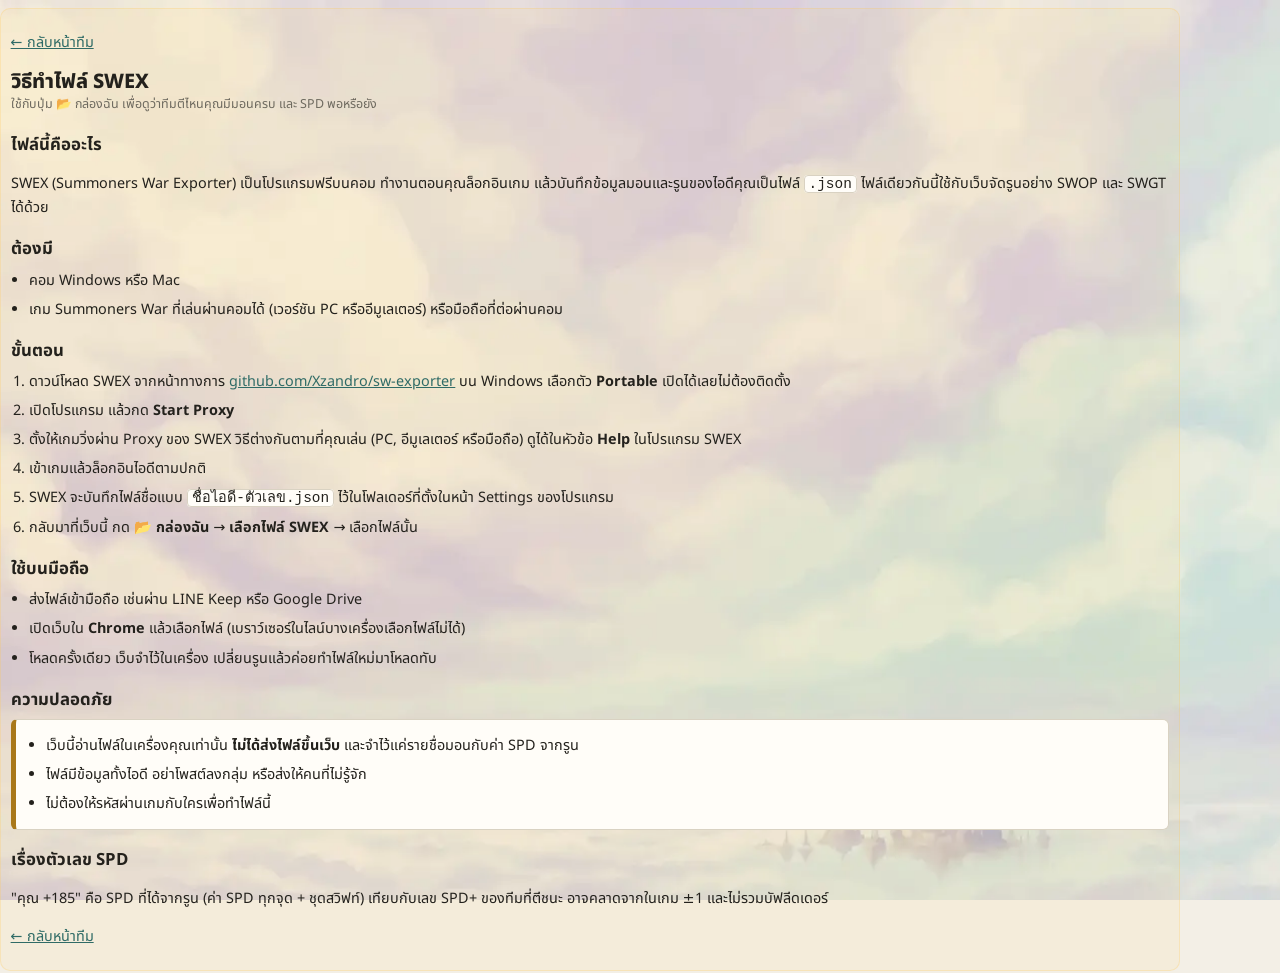
<file: guide.html>
<!DOCTYPE html>
<html lang="th">
<head>
<meta charset="utf-8">
<meta name="viewport" content="width=device-width, initial-scale=1, viewport-fit=cover">
<title>วิธีทำไฟล์ SWEX · ทีมสงครามแห่งการยึดครอง</title>
<meta name="theme-color" content="#2f6b66">
<link rel="icon" href="icons/icon-192.png" type="image/png">
<link rel="preconnect" href="https://fonts.googleapis.com">
<link rel="preconnect" href="https://fonts.gstatic.com" crossorigin>
<link rel="stylesheet" href="https://fonts.googleapis.com/css2?family=Noto+Sans+Thai:wght@400;600;800&display=swap">
<link rel="stylesheet" href="style.css?v=20261123214645">
<style>
  .guide h2{font-size:1.05rem;margin:18px 0 6px}
  .guide ol,.guide ul{padding-left:1.3em;margin:6px 0}
  .guide li{margin:6px 0;line-height:1.6}
  .guide p{line-height:1.6}
  .guide a{color:var(--accent)}
  .guide code{background:var(--card);border:1px solid var(--line);border-radius:4px;padding:0 4px}
  .guide .warn{background:var(--card);border:1px solid var(--line);border-left:5px solid var(--gold);border-radius:6px;padding:8px 12px}
</style>
</head>
<body>
<main class="guide">
  <p><a href="./">← กลับหน้าทีม</a></p>
  <h1>วิธีทำไฟล์ SWEX</h1>
  <p class="sub">ใช้กับปุ่ม 📂 กล่องฉัน เพื่อดูว่าทีมตีไหนคุณมีมอนครบ และ SPD พอหรือยัง</p>

  <h2>ไฟล์นี้คืออะไร</h2>
  <p>SWEX (Summoners War Exporter) เป็นโปรแกรมฟรีบนคอม ทำงานตอนคุณล็อกอินเกม แล้วบันทึกข้อมูลมอนและรูนของไอดีคุณเป็นไฟล์ <code>.json</code> ไฟล์เดียวกันนี้ใช้กับเว็บจัดรูนอย่าง SWOP และ SWGT ได้ด้วย</p>

  <h2>ต้องมี</h2>
  <ul>
    <li>คอม Windows หรือ Mac</li>
    <li>เกม Summoners War ที่เล่นผ่านคอมได้ (เวอร์ชัน PC หรืออีมูเลเตอร์) หรือมือถือที่ต่อผ่านคอม</li>
  </ul>

  <h2>ขั้นตอน</h2>
  <ol>
    <li>ดาวน์โหลด SWEX จากหน้าทางการ <a href="https://github.com/Xzandro/sw-exporter/releases/latest" target="_blank" rel="noopener">github.com/Xzandro/sw-exporter</a> บน Windows เลือกตัว <b>Portable</b> เปิดได้เลยไม่ต้องติดตั้ง</li>
    <li>เปิดโปรแกรม แล้วกด <b>Start Proxy</b></li>
    <li>ตั้งให้เกมวิ่งผ่าน Proxy ของ SWEX วิธีต่างกันตามที่คุณเล่น (PC, อีมูเลเตอร์ หรือมือถือ) ดูได้ในหัวข้อ <b>Help</b> ในโปรแกรม SWEX</li>
    <li>เข้าเกมแล้วล็อกอินไอดีตามปกติ</li>
    <li>SWEX จะบันทึกไฟล์ชื่อแบบ <code>ชื่อไอดี-ตัวเลข.json</code> ไว้ในโฟลเดอร์ที่ตั้งในหน้า Settings ของโปรแกรม</li>
    <li>กลับมาที่เว็บนี้ กด <b>📂 กล่องฉัน</b> → <b>เลือกไฟล์ SWEX</b> → เลือกไฟล์นั้น</li>
  </ol>

  <h2>ใช้บนมือถือ</h2>
  <ul>
    <li>ส่งไฟล์เข้ามือถือ เช่นผ่าน LINE Keep หรือ Google Drive</li>
    <li>เปิดเว็บใน <b>Chrome</b> แล้วเลือกไฟล์ (เบราว์เซอร์ในไลน์บางเครื่องเลือกไฟล์ไม่ได้)</li>
    <li>โหลดครั้งเดียว เว็บจำไว้ในเครื่อง เปลี่ยนรูนแล้วค่อยทำไฟล์ใหม่มาโหลดทับ</li>
  </ul>

  <h2>ความปลอดภัย</h2>
  <div class="warn">
    <ul>
      <li>เว็บนี้อ่านไฟล์ในเครื่องคุณเท่านั้น <b>ไม่ได้ส่งไฟล์ขึ้นเว็บ</b> และจำไว้แค่รายชื่อมอนกับค่า SPD จากรูน</li>
      <li>ไฟล์มีข้อมูลทั้งไอดี อย่าโพสต์ลงกลุ่ม หรือส่งให้คนที่ไม่รู้จัก</li>
      <li>ไม่ต้องให้รหัสผ่านเกมกับใครเพื่อทำไฟล์นี้</li>
    </ul>
  </div>

  <h2>เรื่องตัวเลข SPD</h2>
  <p>"คุณ +185" คือ SPD ที่ได้จากรูน (ค่า SPD ทุกจุด + ชุดสวิฟท์) เทียบกับเลข SPD+ ของทีมที่ตีชนะ อาจคลาดจากในเกม ±1 และไม่รวมบัฟลีดเดอร์</p>
  <p><a href="./">← กลับหน้าทีม</a></p>
</main>
</body>
</html>
</file>
<file: style.css>
:root{--bg:#f3efe6;--card:#fffdf8;--ink:#23211c;--mute:#6e6a5f;--line:#d9d2c2;--accent:#2f6b66;--fill:#2f6b66;--gold:#a9781a;--soft:#f6f1e6;
--water:#2f6fb5;--fire:#c4452b;--wind:#b08a1d;--light:#8a8f98;--dark:#6a3f9a;--tap:40px;color-scheme:light dark}
@media (prefers-color-scheme:dark){:root{--bg:#14161d;--card:#1d212b;--ink:#ece8dc;--mute:#9a97a0;--line:#323847;--accent:#7cc4ba;--fill:#3a827b;--gold:#e0b04a;--soft:#232836}}
*{box-sizing:border-box}
html{scroll-padding-top:64px}
body{margin:0;background:var(--bg);color:var(--ink);font-family:"Noto Sans Thai",system-ui,sans-serif;line-height:1.5;
padding:0 env(safe-area-inset-right,0) env(safe-area-inset-bottom,0) env(safe-area-inset-left,0)}
main{max-width:760px;margin:0 auto;padding:calc(12px + env(safe-area-inset-top,0)) 14px 48px}
button,input,select{font:inherit;color:inherit}
button:focus-visible,input:focus-visible,select:focus-visible,a:focus-visible{outline:3px solid var(--gold);outline-offset:2px}

/* header */
.hdr{display:flex;align-items:center;gap:10px;margin-bottom:8px}
.hdr-text{flex:1;min-width:0}
h1{font-size:1.25rem;font-weight:800;margin:0;line-height:1.3}
.sub{color:var(--mute);font-size:.78rem;margin:0}
#updated{white-space:nowrap}
.submit{flex:none;display:inline-flex;align-items:center;min-height:var(--tap);padding:0 12px;border-radius:8px;background:var(--fill);color:#fff;font-weight:700;font-size:.88rem;text-decoration:none;white-space:nowrap}

/* sticky tabs */
.sticky{position:sticky;top:0;z-index:5;background:var(--bg);margin:0 -14px 8px;padding:calc(6px + env(safe-area-inset-top,0)) 14px 6px}
.tabs{display:flex;border:1px solid var(--line);border-radius:8px;overflow:hidden;background:var(--card)}
.tabs button{flex:1;border:0;background:none;font-weight:700;min-height:44px;padding:0 14px;cursor:pointer;color:var(--mute)}
.tabs button[aria-pressed="true"]{background:var(--fill);color:#fff}

/* search + picker */
.search-row{display:flex;gap:8px;margin-bottom:8px}
input[type=search]{width:100%;min-height:var(--tap);padding:8px 10px;border:1px solid var(--line);border-radius:8px;background:var(--card)}
.pick-toggle{flex:none;min-height:var(--tap);padding:0 12px;border:1px solid var(--line);border-radius:8px;background:var(--card);font-weight:600;cursor:pointer;white-space:nowrap}
.pick-toggle[aria-expanded="true"]{border-color:var(--accent);color:var(--accent)}
.picker{background:var(--card);border:1px solid var(--line);border-radius:8px;margin-bottom:8px}
.picker[hidden]{display:none}
.pick-tools{display:flex;gap:8px;padding:10px 10px 0}
.pick-tools input{flex:1}
.hint{font-size:.75rem;color:var(--mute);margin:6px 10px}
.pick-grid{display:grid;grid-template-columns:repeat(auto-fill,minmax(64px,1fr));gap:6px;max-height:300px;overflow:auto;padding:4px 10px 10px;overscroll-behavior:contain}
.pick-grid button{border:2px solid transparent;border-radius:8px;background:none;padding:3px 2px;font-size:.62rem;line-height:1.2;cursor:pointer;text-align:center;min-height:64px}
.pick-grid button[aria-pressed="true"]{border-color:var(--accent);background:var(--soft)}
.pick-grid img{width:44px;height:44px;border-radius:6px;display:block;margin:0 auto 2px;border:2px solid var(--c,var(--line))}
.results-btn{display:block;width:calc(100% - 20px);margin:0 10px 10px;min-height:44px;border:0;border-radius:8px;background:var(--fill);color:#fff;font-weight:700;cursor:pointer}
.link-btn{border:0;background:none;color:var(--accent);cursor:pointer;min-height:var(--tap);padding:0 8px;font-size:.88rem}
.chips{display:flex;flex-wrap:wrap;gap:6px;margin-bottom:8px;align-items:center}
.chips:empty{display:none}
.chip{display:inline-flex;align-items:center;gap:2px;border:1px solid var(--accent);color:var(--accent);border-radius:99px;padding:0 2px 0 12px;font-size:.85rem;background:var(--card);min-height:36px}
.chip button{border:0;background:none;color:inherit;cursor:pointer;font-size:1.1rem;line-height:1;width:32px;height:32px}

/* filters: one row, scrolls sideways on small screens */
.filter-row{display:flex;align-items:center;gap:6px;overflow-x:auto;scrollbar-width:none;margin:0 -14px 4px;padding:2px 14px 6px;-webkit-overflow-scrolling:touch}
.filter-row::-webkit-scrollbar{display:none}
.els{display:flex;gap:6px;flex:none}
.els button{flex:none;font-size:.85rem;min-height:var(--tap);padding:0 14px;border-radius:99px;border:1px solid var(--line);background:var(--card);cursor:pointer;white-space:nowrap}
.els button[aria-pressed="true"]{border-color:var(--accent);color:var(--accent);font-weight:700}
.els.small{flex-wrap:wrap;padding:8px 10px 0}
.els.small button{min-height:36px;padding:0 12px;font-size:.8rem}
.divider{flex:none;width:1px;height:24px;background:var(--line)}
.seg{flex:none;display:inline-flex;border:1px solid var(--line);border-radius:99px;overflow:hidden;background:var(--card)}
.seg button{border:0;background:none;min-height:var(--tap);padding:0 12px;font-size:.82rem;cursor:pointer;color:var(--mute);white-space:nowrap}
.seg button[aria-pressed="true"]{background:var(--fill);color:#fff;font-weight:700}
#season{flex:none;min-height:var(--tap);padding:0 10px;border:1px solid var(--line);border-radius:99px;background:var(--card);font-size:.82rem}

.cnt{font-size:.78rem;color:var(--mute);margin:4px 0 8px}
.sec{font-size:.9rem;margin:14px 0 8px;color:var(--mute);font-weight:700;border-bottom:1px solid var(--line);padding-bottom:4px}
.sec:first-child{margin-top:2px}

/* team cards */
.team{background:var(--card);border:1px solid var(--line);border-left:5px solid var(--line);border-radius:6px;margin-bottom:8px}
.team.has{border-left-color:var(--accent)}
.team.flash{animation:flash 1.6s ease-out}
@keyframes flash{0%{box-shadow:0 0 0 3px var(--gold)}100%{box-shadow:0 0 0 0 transparent}}
.head{display:flex;align-items:center;gap:10px;width:100%;border:0;background:none;padding:8px 10px;text-align:left;min-height:72px}
button.head{cursor:pointer}
.rk{width:2.4em;text-align:right;font-weight:800;color:var(--mute);flex:none}
.rk.g{font-size:.7rem;color:var(--accent);line-height:1.2}
button.head .rk::after{content:"▸";display:block;font-size:.8rem;color:var(--accent)}
button.head[aria-expanded="true"] .rk::after{content:"▾"}
.mons{display:flex;gap:6px;flex:1;min-width:0}
.m{width:56px;text-align:center;font-size:.68rem;line-height:1.2;flex:none;overflow-wrap:anywhere}
.m img{width:52px;height:52px;border-radius:7px;display:block;margin:0 auto 2px;border:2px solid var(--c,var(--line));background:var(--soft)}
.m small{display:block;font-size:.56rem;color:var(--mute)}
.spd-tag{display:block;font-size:.62rem;font-weight:700;color:var(--gold)}
.badges{display:flex;flex-direction:column;align-items:flex-end;gap:4px;flex:none}
.tag{font-size:.7rem;color:var(--accent);border:1px solid var(--accent);border-radius:99px;padding:1px 8px;white-space:nowrap}
.new{font-size:.65rem;font-weight:700;color:#fff;background:var(--gold);border-radius:99px;padding:0 7px}
.det{border-top:1px dashed var(--line);padding:8px 10px 10px}
.det h3{font-size:.9rem;margin:4px 0 6px;color:var(--accent)}
.mu{border:1px solid var(--line);border-radius:8px;padding:8px;margin-bottom:8px;background:var(--soft)}
.mu-top{display:flex;align-items:center;gap:10px}
.mu-meta{font-size:.72rem;color:var(--mute);display:flex;flex-direction:column;align-items:flex-end;gap:4px;flex:none;text-align:right}
.mu-meta .rkb{font-weight:700;color:var(--ink)}
.season{font-size:.65rem;font-weight:700;border:1px solid var(--line);border-radius:4px;padding:0 5px}
.run-btn{border:1px solid var(--accent);color:var(--accent);background:var(--card);border-radius:99px;min-height:38px;padding:0 14px;font-size:.82rem;cursor:pointer;white-space:nowrap}
.run-btn[aria-expanded="true"]{background:var(--fill);color:#fff}
.mu-line{font-size:.75rem;color:var(--mute);margin-top:6px}
.note-line{color:var(--ink)}
.hint.tap{margin:8px 0 0;text-align:center}
.runes{display:grid;grid-template-columns:repeat(auto-fill,minmax(220px,1fr));gap:8px;margin-top:8px}
.runes figure{margin:0}
.runes img{width:100%;height:auto;aspect-ratio:2/1;object-fit:cover;border-radius:6px;display:block;cursor:zoom-in;background:var(--line)}
.runes figcaption{font-size:.72rem;color:var(--mute);text-align:center}
.det-foot{display:flex;justify-content:flex-end;margin-top:4px}
.empty{padding:28px;text-align:center;color:var(--mute)}
.err{padding:16px;border:1px solid var(--accent);border-radius:6px;color:var(--accent);background:var(--card)}
.note{margin-top:20px;font-size:.78rem;color:var(--mute);border-top:1px solid var(--line);padding-top:10px}

/* floating */
.to-top{position:fixed;right:calc(14px + env(safe-area-inset-right,0));bottom:calc(18px + env(safe-area-inset-bottom,0));width:48px;height:48px;border-radius:50%;border:0;background:var(--fill);color:#fff;font-size:1.2rem;box-shadow:0 2px 8px rgba(0,0,0,.25);cursor:pointer;z-index:8}
.to-top[hidden]{display:none}
.lb{position:fixed;inset:0;background:rgba(0,0,0,.9);display:flex;flex-direction:column;align-items:center;justify-content:center;padding:12px;z-index:9}
.lb[hidden]{display:none}
.lb-scroll{flex:1;width:100%;overflow:auto;display:flex;align-items:center;justify-content:center;-webkit-overflow-scrolling:touch}
.lb img{max-width:100%;max-height:100%;border-radius:6px;cursor:zoom-in;touch-action:pinch-zoom pan-x pan-y}
.lb.zoom .lb-scroll{display:block}
.lb.zoom img{max-width:none;max-height:none;width:220%;cursor:zoom-out}
.lb-close{position:absolute;top:calc(10px + env(safe-area-inset-top,0));right:12px;width:44px;height:44px;border-radius:50%;border:0;background:rgba(255,255,255,.18);color:#fff;font-size:1.1rem;cursor:pointer;z-index:2}
.lb-hint{color:#ccc;font-size:.75rem;margin:6px 0 0}
.toast{position:fixed;left:50%;bottom:calc(20px + env(safe-area-inset-bottom,0));transform:translateX(-50%);background:var(--ink);color:var(--bg);padding:8px 14px;border-radius:99px;font-size:.85rem;z-index:10;max-width:90vw}
.toast[hidden]{display:none}

@media (max-width:420px){.m{width:50px}.m img{width:46px;height:46px}.rk{width:2em}.head{gap:6px;padding:8px 6px}.submit{padding:0 10px}}
@media (prefers-reduced-motion:reduce){.team.flash{animation:none}}

.old{font-size:.65rem;font-weight:700;color:var(--mute);border:1px dashed var(--mute);border-radius:99px;padding:0 7px;white-space:nowrap}
.nodata{margin:4px 0 8px;color:var(--mute);font-size:.88rem}
.stats-mode .search-row,.stats-mode #picker,.stats-mode .chips,.stats-mode .filter-row{display:none}
.st-grid{display:grid;grid-template-columns:repeat(2,1fr);gap:8px;margin:4px 0 6px}
.st-box{background:var(--card);border:1px solid var(--line);border-radius:6px;padding:10px;display:flex;flex-direction:column;gap:2px}
.st-box b{font-size:1.35rem;color:var(--accent);line-height:1.2}
.st-box span{font-size:.78rem;color:var(--mute)}
.st-list{display:flex;flex-direction:column;gap:6px}
.st-bar{display:flex;align-items:center;gap:10px;background:var(--card);border:1px solid var(--line);border-radius:6px;padding:6px 10px}
.st-bar>b{min-width:2ch;text-align:right}
.st-track{flex:1;height:10px;background:var(--line);border-radius:99px;overflow:hidden}
.st-track>span{display:block;height:100%;background:var(--fill);border-radius:99px}
.st-y{min-width:5.5em;font-size:.85rem}
.st-deck{display:flex;align-items:center;gap:10px;background:var(--card);border:1px solid var(--line);border-left:5px solid var(--accent);border-radius:6px;padding:8px 10px;color:inherit;text-decoration:none;min-height:72px}
.st-deck .tag{margin-left:auto}
#list>.results-btn{display:flex;align-items:center;justify-content:center;text-decoration:none;margin-top:12px}
@media (min-width:640px){.st-grid{grid-template-columns:repeat(4,1fr)}}
.st-bar .m{width:46px;font-size:.62rem}.st-bar .m img{width:36px;height:36px}.st-bar{padding:4px 10px}

.hdr-btns{display:flex;gap:6px;flex:none;align-items:center}
.box-btn{min-height:var(--tap);padding:0 10px;border-radius:8px;border:1px solid var(--accent);background:var(--card);color:var(--accent);font-weight:700;font-size:.85rem;white-space:nowrap;cursor:pointer}
.box-btn.on{background:var(--accent);color:#fff}
.box{background:var(--card);border:1px solid var(--line);border-radius:8px;padding:10px 12px;margin:0 0 10px}
.box p{margin:6px 0;font-size:.88rem}
.box-head{display:flex;justify-content:space-between;align-items:center}
.box-row .file-btn{display:flex;align-items:center;justify-content:center;margin:8px 0;width:100%;cursor:pointer}
.box-status{color:var(--mute)}
.box .hint a{color:var(--accent)}
.my-tag{display:block;font-size:.6rem;font-weight:700;line-height:1.25}
.my-tag.ok{color:#2e7d4f}.my-tag.low{color:#c0392b}.my-tag.no{color:#c0392b}
.my-sum{font-size:.65rem;font-weight:700;border-radius:99px;padding:0 7px;white-space:nowrap}
.my-sum.ok{color:#fff;background:#2e7d4f}.my-sum.no{color:#c0392b;border:1px solid #c0392b}
@media (prefers-color-scheme:dark){.my-tag.ok{color:#6fd39a}.my-tag.low,.my-tag.no{color:#ff8a7a}.my-sum.no{color:#ff8a7a;border-color:#ff8a7a}}
@media (max-width:420px){.box-btn{padding:0 8px;font-size:.8rem}.submit{font-size:.8rem}}

.rcard{border:1px solid var(--line);border-radius:8px;padding:8px 10px;background:var(--card)}
.rc-head{display:flex;gap:10px;align-items:center}
.rc-head b{display:block;font-size:.85rem}
.rc-head small{color:var(--mute);font-size:.72rem}
.rc-st{display:flex;flex-wrap:wrap;gap:4px 12px;margin-top:6px;font-size:.82rem;font-weight:700}
.rc-st i{font-style:normal;font-weight:400;color:var(--mute);margin-right:3px}
.rc-st span:first-child{color:var(--gold)}
.rc-note{color:var(--mute);font-size:.68rem}
.guide{margin:.5rem 0 .2rem;padding:.5rem .6rem;border-radius:10px;background:rgba(255,200,80,.08);border:1px solid rgba(255,200,80,.25);font-size:.9rem}
.guide small{opacity:.7}
.g-row{display:flex;align-items:center;gap:.45rem;margin-top:.35rem}
.g-row img{border-radius:6px;width:28px;height:28px}
.g-n{display:inline-grid;place-items:center;width:1.3rem;height:1.3rem;border-radius:50%;background:rgba(255,200,80,.3);font-size:.75rem;font-weight:700}
.rk .b4{display:block;font-size:.62rem;font-weight:700;color:#e0a63a;line-height:1;margin-top:2px}
/* บ้าน 5★ / 4★ */
.basetabs{display:flex;gap:6px;margin-top:6px}
.basetabs button{flex:1;min-height:40px;border:2px solid var(--line);border-radius:8px;background:var(--card);font-weight:800;cursor:pointer;color:var(--mute)}
.basetabs button[aria-pressed="true"]{border-color:var(--gold);background:var(--gold);color:#1a1405}
.stats-mode .basetabs{display:none}
/* จอกว้าง: 2 คอลัมน์ */
@media (min-width:900px){
  main{max-width:1180px}
  #list{display:grid;grid-template-columns:1fr 1fr;gap:8px;align-items:start}
  #list>.team{margin-bottom:0}
  #list>.team:has(.det),#list>.empty,#list>.results-btn{grid-column:1/-1}
}
/* มาสคอต & พื้นหลัง */
body{background:var(--bg) url(img/art/bg-light.webp) center top/cover fixed}
@media (prefers-color-scheme:dark){body{background-image:url(img/art/bg-dark.webp)}}
.mascot{width:64px;height:64px;object-fit:contain;flex:none;animation:bob 3s ease-in-out infinite;filter:drop-shadow(0 3px 4px rgba(0,0,0,.18))}
@keyframes bob{50%{transform:translateY(-4px) rotate(-3deg)}}
@media (prefers-reduced-motion:reduce){.mascot{animation:none}}
.tabs .ti{width:24px;height:24px;object-fit:contain;vertical-align:-6px;margin-right:6px}
.empty-art{width:110px;height:110px;object-fit:contain;margin-bottom:6px}
.nodata{display:flex;align-items:center;gap:8px}
.nd-art{width:56px;height:auto;flex:none}
.det h3{display:flex;align-items:center;gap:6px}
.h3-art{width:34px;height:34px;object-fit:contain}
.team{border-radius:12px}
@media (max-width:420px){.mascot{width:48px;height:48px}}
/* การ์ดทีม: ไอคอนใหญ่ อยู่กลาง */
.team .head{justify-content:center;flex-wrap:wrap;gap:6px;padding:12px 8px}
.team .head .mons{flex:none;justify-content:center;gap:16px}
.team .head .m{width:84px;font-size:.85rem}
.team .head .m img{width:78px;height:78px;border-radius:10px;border-width:3px;margin-bottom:4px}
.team .head .badges{flex-basis:100%;flex-direction:row;justify-content:center}
@media (max-width:420px){.team .head .mons{gap:12px}.team .head .m{width:80px}.team .head .m img{width:74px;height:74px}}
.tag.seen{color:var(--gold);border-color:var(--gold)}
.g-cnt{opacity:.75;margin-left:4px}
#season{min-height:36px;border:1px solid var(--line);border-radius:99px;background:var(--card);padding:0 10px}
</file>
